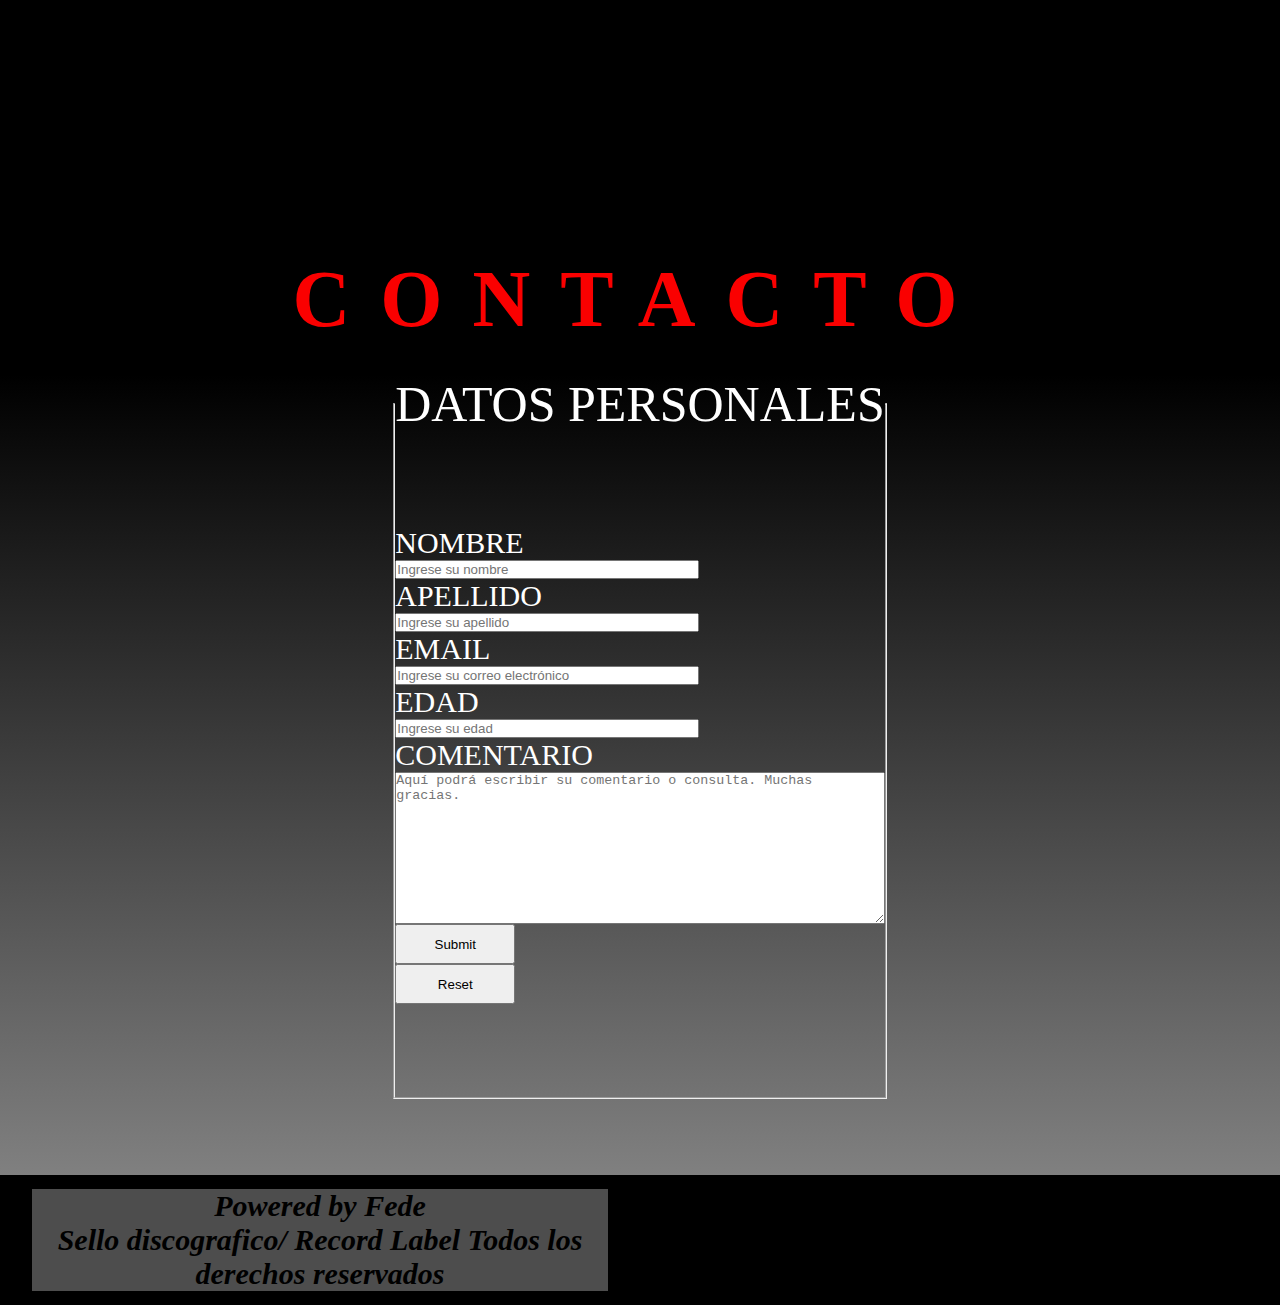
<file: html/contacto.html>
<!DOCTYPE html>
<html lang="en">
<head>
    <meta charset="UTF-8">
    <meta http-equiv="X-UA-Compatible" content="IE=edge">
    <meta name="viewport" content="width=device-width, initial-scale=1.0">
    <link rel="icon" href="../img/favicon.ico">
    <link rel="stylesheet" href="https://cdnjs.cloudflare.com/ajax/libs/animate.css/4.1.1/animate.min.css"/>
    <link href="https://cdn.jsdelivr.net/npm/bootstrap@5.2.2/dist/css/bootstrap.min.css" rel="stylesheet" integrity="sha384-Zenh87qX5JnK2Jl0vWa8Ck2rdkQ2Bzep5IDxbcnCeuOxjzrPF/et3URy9Bv1WTRi" crossorigin="anonymous">
    <link rel="stylesheet" href="../css/estilos.css">
    <title>CONTACTO</title>
</head>



<body>
    <header>
        <div>
            <a href="../index.html"><img class="logo" src="../img/ally-logo-nuevo.png" alt=""></a>
        </div>
        <div>
            <h1 id="h1_titulo">ALLIANCE99</h1>
            <h2>BrotherHood Gang</h2>
        </div>
        <div>
            <nav class="nav_header">
                <ul class="ul_nav">
                    <li><a class="a_header" href="../html/multimedia.html">MULTIMEDIA</a></li>
                    <li><a class="a_header" href="../html/discografia.html">DISCOGRAFIA</a></li>
                    <li><a class="a_header" href="../html/noticias.html">NOTICIAS</a></li>
                    <li><a class="a_header" href="../html/contacto.html">CONTACTO</a></li>
                </ul>
            </nav>

        </div>
    </header>

    <main>
        <h2 class="animate__animated animate__lightSpeedInRight">CONTACTO</h2>
        <div id="div_main_form">
            <form action="">
                <fieldset id="fieldset_contacto">
                    <legend id="legend_contacto">DATOS PERSONALES</legend>
                <div id="div_de_form">
                    <label for="nombre">NOMBRE</label>
                    <input type="text" id="input_form" placeholder="Ingrese su nombre">
            
                    <label for="apellido">APELLIDO</label>
                    <input type="text" id="input_form" placeholder="Ingrese su apellido">
            
                    <label for="email">EMAIL</label>
                    <input type="email" id="input_form" placeholder="Ingrese su correo electrónico">
            
                    <label for="edad">EDAD</label>
                    <input type="number" id="input_form" placeholder="Ingrese su edad">              
                    </div>
            
                    <div class="div_formbajo">
                    <label for="comentario">COMENTARIO</label>
                    <textarea name="" id="comentario" cols="30" rows="10" placeholder="Aquí podrá escribir su comentario o consulta. Muchas gracias."></textarea>                    
                    
                    <input class="btn btn-outline-primary" type="submit">
                    <input class="btn btn-outline-danger" type="reset">
                    
                </div>
                </fieldset>
            </form>
            </div>
    </main>

    <footer>
    <div id="div_footer">
        <div class="div_footer_hijo_text">
            <h3 class="h3_footer">Powered by Fede</h3>
            <h3 class="h3_footer">Sello discografico/ Record Label Todos los derechos reservados</h3>
            </div>

        <div class="div_footer_hijo">
            <nav>
                <ul id="ul_nav_footer">
                    <li><a href="https://www.youtube.com/channel/UCCwBs66afZPjnvWDR1bDTJw"><img class="img_footer" src="../img/youtube.png" alt="youtube"></a></li>
                    <li><a href="https://open.spotify.com/playlist/10IatlPHSLyEut1NrrSCLw"><img class="img_footer" src="../img/spotify.png" alt="spotify"></a></li>
                    <li><a href="https://www.instagram.com/alliance.99/"><img class="img_footer" src="../img/instagram.png" alt="instagram"></a></li>
                    <li><a href="https://www.twitch.tv/alliance99tv"><img class="img_footer" src="../img/twitch.png" alt="twitch"></a></li>
                </ul>
            </nav>
        </div>
    </div>
    </footer>
    <script src="https://cdn.jsdelivr.net/npm/bootstrap@5.2.2/dist/js/bootstrap.bundle.min.js" integrity="sha384-OERcA2EqjJCMA+/3y+gxIOqMEjwtxJY7qPCqsdltbNJuaOe923+mo//f6V8Qbsw3" crossorigin="anonymous"></script>
</body>
</html>
</file>
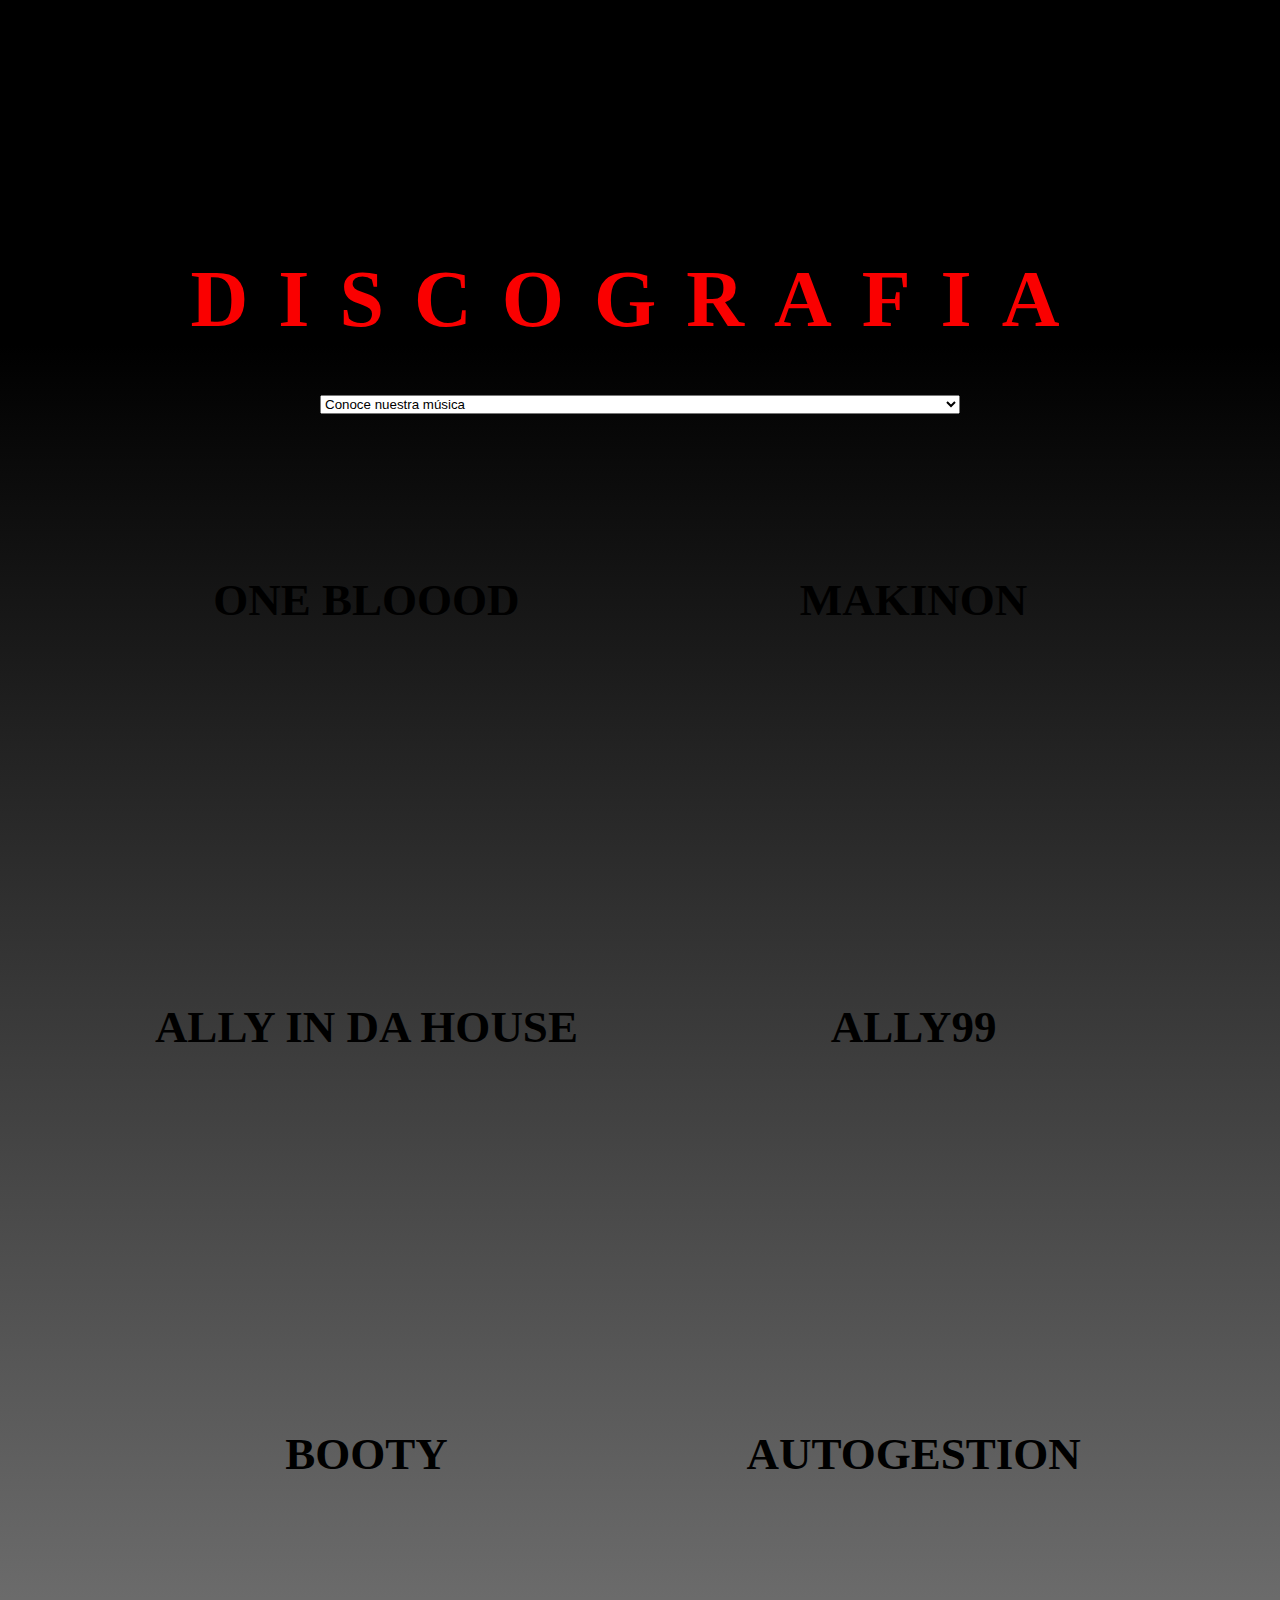
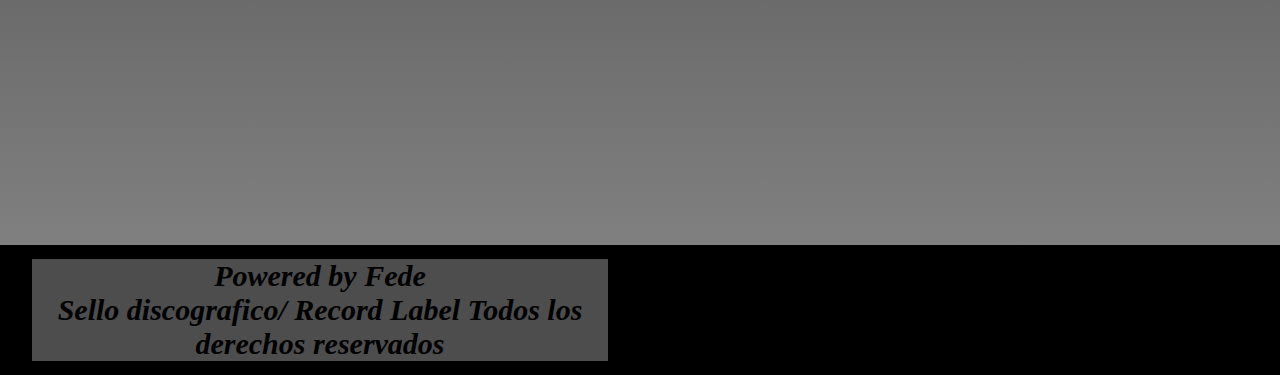
<file: html/discografia.html>
<!DOCTYPE html>
<html lang="en">
<head>
    <meta charset="UTF-8">
    <meta http-equiv="X-UA-Compatible" content="IE=edge">
    <meta name="viewport" content="width=device-width, initial-scale=1.0">
    <link rel="icon" href="../img/favicon.ico">
    <link rel="stylesheet" href="https://cdnjs.cloudflare.com/ajax/libs/animate.css/4.1.1/animate.min.css"/>
    <link href="https://cdn.jsdelivr.net/npm/bootstrap@5.2.2/dist/css/bootstrap.min.css" rel="stylesheet" integrity="sha384-Zenh87qX5JnK2Jl0vWa8Ck2rdkQ2Bzep5IDxbcnCeuOxjzrPF/et3URy9Bv1WTRi" crossorigin="anonymous">
    <link rel="stylesheet" href="../css/estilos.css">
    <title>DISCOGRAFIA</title>
</head>



<body>
    <header>
        <div>
            <a href="../index.html"><img class="logo" src="../img/ally-logo-nuevo.png" alt=""></a>
        </div>
        <div>
            <h1 id="h1_titulo">ALLIANCE99</h1>
            <h2>BrotherHood Gang</h2>
        </div>
        <div>
            <nav class="nav_header">
                <ul class="ul_nav">
                    <li><a class="a_header" href="../html/multimedia.html">MULTIMEDIA</a></li>
                    <li><a class="a_header" href="../html/discografia.html">DISCOGRAFIA</a></li>
                    <li><a class="a_header" href="../html/noticias.html">NOTICIAS</a></li>
                    <li><a class="a_header" href="../html/contacto.html">CONTACTO</a></li>
                </ul>
            </nav>

        </div>
    </header>

    <main>
        <h2 class="animate__animated animate__lightSpeedInRight">DISCOGRAFIA</h2>
        <div id="div_main_disco">
            <select class="form-select" aria-label="Default select example">
                <option selected>Conoce nuestra música</option>
                <option value="1">ONE BLOOD</option>
                <option value="2">MAKINON</option>
                <option value="3">ALLY IN DA HOUSE</option>
                <option value="4">ALLY99</option>
                <option value="5">BOOTY</option>
                <option value="6">AUTOGESTION</option>
            </select>
            <div id="grilla_discografia">
                <h3 id="titulo_discografia">ONE BLOOOD</h3>
                <h3 id="titulo_discografia">MAKINON</h3>
                <iframe class="yt_discorafia" width="600" height="300" src="https://www.youtube.com/embed/6Bf8yavwtrA" title="ONE BLOOD (99VERSION) - TUQUI x EME x DOBLE x WHITE ROCK" frameborder="0" allow="accelerometer; autoplay; clipboard-write; encrypted-media; gyroscope; picture-in-picture" allowfullscreen></iframe>
                <iframe class="yt_discorafia" width="600" height="300" src="https://www.youtube.com/embed/onuXLrIxbwA" title="MAKINÓN (Video Oficial) - Eme x Doble x Tuqui" frameborder="0" allow="accelerometer; autoplay; clipboard-write; encrypted-media; gyroscope; picture-in-picture" allowfullscreen></iframe>
                <h3 id="titulo_discografia">ALLY IN DA HOUSE</h3>
                <h3 id="titulo_discografia">ALLY99</h3>
                <iframe class="yt_discorafia" width="600" height="300" src="https://www.youtube.com/embed/8VVc_ABeJ5U" title="ALLY IN DA HOUSE- EME x TUQUI x MELLI" frameborder="0" allow="accelerometer; autoplay; clipboard-write; encrypted-media; gyroscope; picture-in-picture" allowfullscreen></iframe>
                <iframe class="yt_discorafia" width="600" height="300" src="https://www.youtube.com/embed/OQ1w5DXkHKE" title="BARRINGTON - ALLY99" frameborder="0" allow="accelerometer; autoplay; clipboard-write; encrypted-media; gyroscope; picture-in-picture" allowfullscreen></iframe>
                <h3 id="titulo_discografia">BOOTY</h3>
                <h3 id="titulo_discografia">AUTOGESTION</h3>
                <iframe class="yt_discorafia" width="600" height="300" src="https://www.youtube.com/embed/bMS3a89w-k4" title="EME & TUQUI - BOOTY" frameborder="0" allow="accelerometer; autoplay; clipboard-write; encrypted-media; gyroscope; picture-in-picture" allowfullscreen></iframe>
                <iframe class="yt_discorafia" width="600" height="300" src="https://www.youtube.com/embed/tdsek0TqQyk" title="EME - AUTOGESTIÓN" frameborder="0" allow="accelerometer; autoplay; clipboard-write; encrypted-media; gyroscope; picture-in-picture" allowfullscreen></iframe>
            </div>        
        </div>



    </main>

    <footer>
    <div id="div_footer">
        <div class="div_footer_hijo_text">
            <h3 class="h3_footer">Powered by Fede</h3>
            <h3 class="h3_footer">Sello discografico/ Record Label Todos los derechos reservados</h3>
            </div>

        <div class="div_footer_hijo">
            <nav>
                <ul id="ul_nav_footer">
                    <li><a href="https://www.youtube.com/channel/UCCwBs66afZPjnvWDR1bDTJw"><img class="img_footer" src="../img/youtube.png" alt="youtube"></a></li>
                    <li><a href="https://open.spotify.com/playlist/10IatlPHSLyEut1NrrSCLw"><img class="img_footer" src="../img/spotify.png" alt="spotify"></a></li>
                    <li><a href="https://www.instagram.com/alliance.99/"><img class="img_footer" src="../img/instagram.png" alt="instagram"></a></li>
                    <li><a href="https://www.twitch.tv/alliance99tv"><img class="img_footer" src="../img/twitch.png" alt="twitch"></a></li>
                </ul>
            </nav>
        </div>
    </div>
    </footer>
    
</body>
</html>
</file>
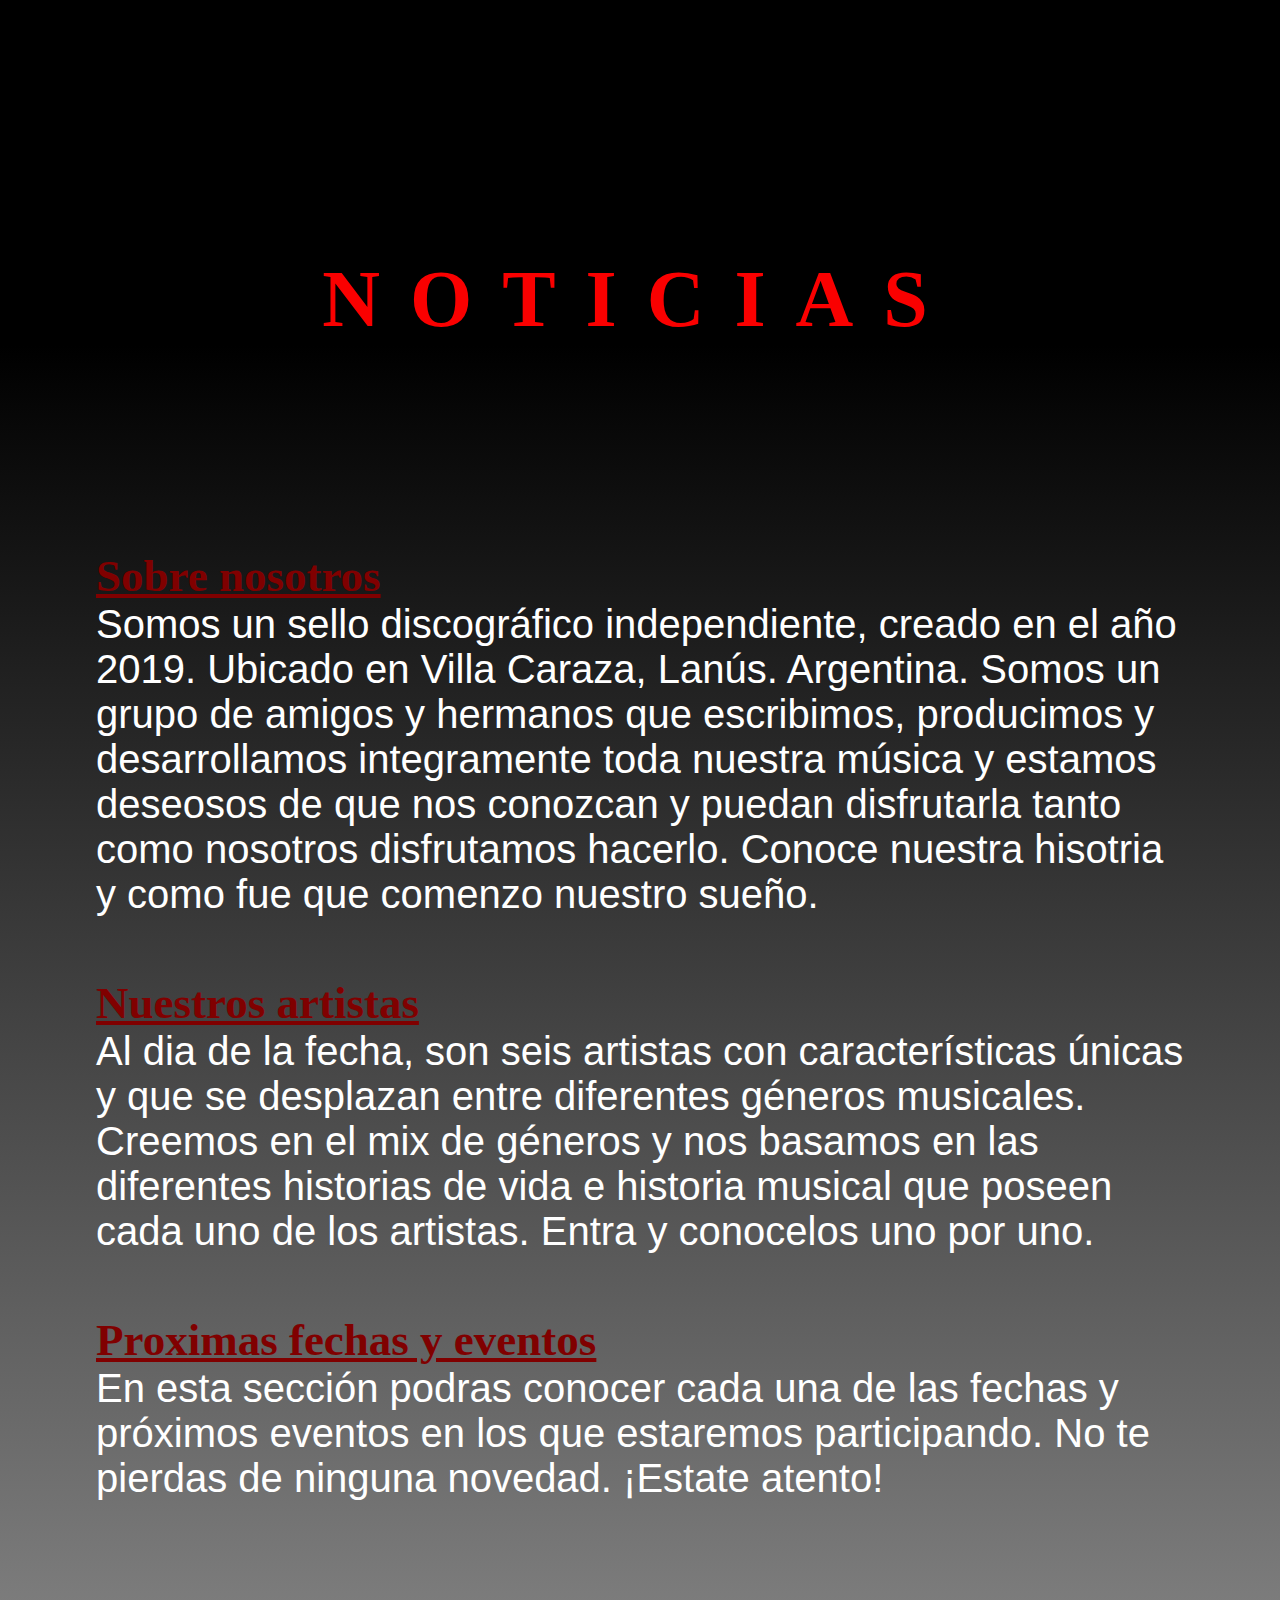
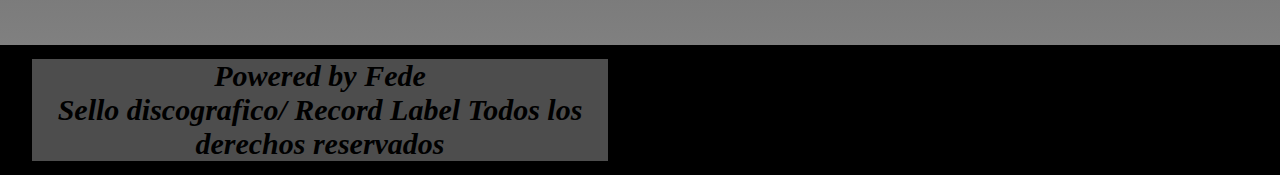
<file: html/noticias.html>
<!DOCTYPE html>
<html lang="en">
<head>
    <meta charset="UTF-8">
    <meta http-equiv="X-UA-Compatible" content="IE=edge">
    <meta name="viewport" content="width=device-width, initial-scale=1.0">
    <link rel="icon" href="../img/favicon.ico">
    <link rel="stylesheet" href="https://cdnjs.cloudflare.com/ajax/libs/animate.css/4.1.1/animate.min.css"/>
    <link href="https://cdn.jsdelivr.net/npm/bootstrap@5.2.2/dist/css/bootstrap.min.css" rel="stylesheet" integrity="sha384-Zenh87qX5JnK2Jl0vWa8Ck2rdkQ2Bzep5IDxbcnCeuOxjzrPF/et3URy9Bv1WTRi" crossorigin="anonymous">
    <link rel="stylesheet" href="../css/estilos.css">
    <title>NOTICIAS</title>
</head>



<body>
    <header>
        <div>
            <a href="../index.html"><img class="logo" src="../img/ally-logo-nuevo.png" alt=""></a>
        </div>
        <div>
            <h1 id="h1_titulo">ALLIANCE99</h1>
            <h2>BrotherHood Gang</h2>
        </div>
        <div>
            <nav class="nav_header">
                <ul class="ul_nav">
                    <li><a class="a_header" href="../html/multimedia.html">MULTIMEDIA</a></li>
                    <li><a class="a_header" href="../html/discografia.html">DISCOGRAFIA</a></li>
                    <li><a class="a_header" href="../html/noticias.html">NOTICIAS</a></li>
                    <li><a class="a_header" href="../html/contacto.html">CONTACTO</a></li>
                </ul>
            </nav>

        </div>
    </header>

    <main>
        <h2 class="animate__animated animate__lightSpeedInRight">NOTICIAS</h2>
        <div id="div_main_noticias">
            <section>
                <article>
                    <h4 class="titular_noticia">Sobre nosotros</h4>
                    <p class="p_noticia">Somos un sello discográfico independiente, creado en el año 2019. Ubicado en Villa Caraza, Lanús. Argentina. Somos un grupo de amigos y hermanos que escribimos, producimos y desarrollamos integramente toda nuestra música y estamos deseosos de que nos conozcan y puedan disfrutarla tanto como nosotros disfrutamos hacerlo. Conoce nuestra hisotria y como fue que comenzo nuestro sueño.</p>
                </article>
                <article>
                    <h4 class="titular_noticia">Nuestros artistas</h4>
                    <p class="p_noticia">Al dia de la fecha, son seis artistas con características únicas y que se desplazan entre diferentes géneros musicales. Creemos en el mix de géneros y nos basamos en las diferentes historias de vida e historia musical que poseen cada uno de los artistas. Entra y conocelos uno por uno.</p>
                </article>
                <article>
                    <h4 class="titular_noticia">Proximas fechas y eventos</h4>
                    <p class="p_noticia">En esta sección podras conocer cada una de las fechas y próximos eventos en los que estaremos participando. No te pierdas de ninguna novedad. ¡Estate atento!</p>
                </article>          
            </section>
        </div>
    </main>

    <footer>
    <div id="div_footer">
        <div class="div_footer_hijo_text">
            <h3 class="h3_footer">Powered by Fede</h3>
            <h3 class="h3_footer">Sello discografico/ Record Label Todos los derechos reservados</h3>
            </div>

        <div class="div_footer_hijo">
            <nav>
                <ul id="ul_nav_footer">
                    <li><a href="https://www.youtube.com/channel/UCCwBs66afZPjnvWDR1bDTJw"><img class="img_footer" src="../img/youtube.png" alt="youtube"></a></li>
                    <li><a href="https://open.spotify.com/playlist/10IatlPHSLyEut1NrrSCLw"><img class="img_footer" src="../img/spotify.png" alt="spotify"></a></li>
                    <li><a href="https://www.instagram.com/alliance.99/"><img class="img_footer" src="../img/instagram.png" alt="instagram"></a></li>
                    <li><a href="https://www.twitch.tv/alliance99tv"><img class="img_footer" src="../img/twitch.png" alt="twitch"></a></li>
                </ul>
            </nav>
        </div>
    </div>
    </footer>
    
</body>
</html>
</file>
<file: css/estilos.css>
* {
  margin: 0;
  padding: 0;
}

header {
  background-image: url(https://png.pngtree.com/thumb_back/fw800/background/20191014/pngtree-watercolor-galaxy-abstract-brush-background-image_319370.jpg);
  background-size: cover;
  display: flex;
}

body {
  background-color: black;
}

.ul_nav {
  display: flex;
  list-style-type: none;
}

.a_header {
  text-decoration: none;
  color: rgb(0, 0, 0);
  max-width: fit-content;
}

.a_header:hover {
  background-color: rgb(245, 199, 199);
}

.animate__animated {
  background-color: black;
  color: rgb(250, 0, 0);
  font-size: 30px;
  text-align: center;
  width: 100%;
}

footer {
  background-image: url(https://png.pngtree.com/thumb_back/fw800/background/20191014/pngtree-watercolor-galaxy-abstract-brush-background-image_319370.jpg);
  background-size: cover;
}
footer #div_footer {
  display: flex;
}
footer #ul_nav_footer {
  display: flex;
  list-style-type: none;
}

@media only screen and (max-width: 600px) {
  header {
    justify-content: space-around;
    align-content: center;
    align-items: center;
    height: 200px;
  }
  header h1 {
    font-size: 40px;
  }
  header h2 {
    font-size: 25px;
  }
  header .ul_nav {
    justify-content: space-evenly;
    flex-direction: column;
  }
  header .a_header {
    font-weight: 700;
    border-radius: 30px;
    font-size: 15px;
  }
  header .logo {
    height: 100px;
    width: 100px;
  }
  .foto_main {
    width: 100%;
    height: 100%;
    object-fit: contain;
  }
  .foto_main_dos {
    display: none;
  }
  #div_main_padre {
    height: 1300px;
    background-image: linear-gradient(to bottom, black, grey);
    display: flex;
    flex-direction: column;
    justify-content: space-evenly;
  }
  #div_main_padre .div_main_hijo_primero {
    display: flex;
    justify-content: space-around;
    align-items: center;
  }
  #div_main_padre .div_main_hijo_links {
    flex-direction: column;
    display: flex;
    align-items: center;
    justify-content: space-between;
    align-content: space-between;
    height: 450px;
  }
  #div_main_padre p {
    font-family: Arial, Helvetica, sans-serif;
    font-size: 20px;
    color: white;
  }
  #div_main_padre .fieldste_index {
    width: 70%;
    margin-top: 10px;
    border-color: aliceblue;
    border-style: dashed;
  }
  #div_footer {
    justify-content: space-around;
    align-items: center;
    height: 60px;
  }
  #div_footer .div_footer_hijo {
    width: 45%;
  }
  #div_footer .img_footer {
    height: 30px;
    width: 30px;
  }
  #div_footer .h3_footer {
    font-size: 12px;
    background-color: white;
    opacity: 0.6;
    text-align: center;
  }
  #div_footer #ul_nav_footer {
    justify-content: space-around;
  }
  .youtube {
    height: 300px;
    width: 80%;
  }
  .spoty {
    height: 100px;
    width: 80%;
  }
  #grilla_galeria {
    display: grid;
    height: 90%;
    grid-template-columns: 40% 40%;
    grid-template-rows: 5% 15% 5% 15% 5% 15%;
    grid-template-areas: "titulo_img1 img_galeria1" "parrafo_1 img_galeria1" "titulo_img2 img_galeria2" "parrafo_2 img_galeria2" "titulo_img3 img_galeria3" "parrafo_3 img_galeria3";
    justify-content: center;
    align-content: space-around;
    justify-items: center;
    align-items: center;
    background-image: linear-gradient(to bottom, black, grey);
    height: 2000px;
  }
  #grilla_galeria #titulo_img1 {
    font-size: 30px;
    color: rgb(133, 0, 0);
    font-family: "Roboto";
    align-self: flex-end;
    text-decoration: underline;
  }
  #grilla_galeria #titulo_img2 {
    font-size: 30px;
    color: rgb(133, 0, 0);
    font-family: "Roboto";
    align-self: flex-end;
    text-decoration: underline;
  }
  #grilla_galeria #titulo_img3 {
    font-size: 30px;
    color: rgb(133, 0, 0);
    font-family: "Roboto";
    align-self: flex-end;
    text-decoration: underline;
  }
  #grilla_galeria .img_galeria1 {
    height: 70%;
    width: 100%;
    object-fit: cover;
    grid-area: img_galeria1;
    padding-left: 10px;
  }
  #grilla_galeria .img_galeria2 {
    height: 70%;
    width: 100%;
    object-fit: cover;
    grid-area: img_galeria2;
    padding-left: 10px;
  }
  #grilla_galeria .img_galeria3 {
    height: 70%;
    width: 100%;
    object-fit: cover;
    grid-area: img_galeria3;
    padding-left: 10px;
  }
  #grilla_galeria .img_galeria1:hover {
    transform: scale(1.1);
    transition: 2s;
  }
  #grilla_galeria .img_galeria2:hover {
    transform: scale(1.1);
    transition: 2s;
  }
  #grilla_galeria .img_galeria3:hover {
    transform: scale(1.1);
    transition: 2s;
  }
  #grilla_galeria .parrafo_1 {
    color: rgb(255, 255, 255);
    font-size: 15px;
    font-family: "Roboto";
    justify-self: start;
    align-self: flex-start;
  }
  #grilla_galeria .parrafo_2 {
    color: rgb(202, 202, 202);
    font-size: 15px;
    font-family: "Roboto";
    justify-self: start;
    align-self: flex-start;
  }
  #grilla_galeria .parrafo_3 {
    color: rgb(175, 175, 175);
    font-size: 15px;
    font-family: "Roboto";
    justify-self: start;
    align-self: flex-start;
  }
  #div_main_form {
    height: 800px;
    display: flex;
    align-content: center;
    justify-content: center;
    background-image: linear-gradient(to bottom, black, grey);
    margin-top: 30px;
  }
  #div_main_form #fieldset_contacto {
    height: 90%;
    display: flex;
    flex-direction: column;
    align-items: center;
    justify-content: center;
  }
  #div_main_form #div_de_form {
    display: flex;
    flex-direction: column;
    width: 100%;
  }
  #div_main_form label {
    font-size: 30px;
    color: white;
  }
  #div_main_form #legend_contacto {
    font-size: 40px;
    color: white;
  }
  #div_main_form #input_form {
    width: 300px;
  }
  #div_main_form .div_formbajo {
    display: flex;
    flex-direction: column;
    justify-content: left;
    width: 100%;
  }
  #div_main_form .btn {
    height: 40px;
    width: 100px;
  }
  #div_main_disco {
    height: 1500px;
    background-image: linear-gradient(to bottom, black, grey);
    display: flex;
    flex-direction: column;
    align-items: center;
  }
  #div_main_disco .form-select {
    width: 50%;
    margin-top: 60px;
  }
  #div_main_disco #grilla_discografia {
    display: grid;
    height: 90%;
    width: 100%;
    flex-direction: row;
    margin-top: 150px;
    grid-template-columns: 45% 45%;
    grid-template-rows: 5% 27% 5% 27% 5% 27%;
    justify-content: center;
    align-content: space-between;
    justify-items: center;
    align-items: center;
  }
  #div_main_disco #titulo_discografia {
    font-size: 20px;
    color: rgb(83, 14, 14);
  }
  #div_main_disco .yt_discorafia {
    width: 250px;
    height: 200px;
  }
  #div_main_noticias {
    background-image: linear-gradient(to bottom, black, grey);
  }
  #div_main_noticias section {
    display: flex;
    flex-direction: column;
    align-items: center;
  }
  #div_main_noticias article {
    width: 85%;
    margin-top: 60px;
  }
  #div_main_noticias .titular_noticia {
    font-size: 30px;
    color: maroon;
    text-decoration: underline;
  }
  #div_main_noticias .p_noticia {
    font-family: Arial, Helvetica, sans-serif;
    font-size: 20px;
    color: white;
  }
}
@media only screen and (min-width: 600px) {
  header {
    display: flex;
    justify-content: space-around;
    align-items: center;
  }
  .logo {
    height: 250px;
    width: 250px;
  }
  .a_header {
    font-weight: 700;
    border-radius: 30px;
    font-size: 20px;
    padding: 11px;
  }
  #h1_titulo {
    font-size: 90px;
    font-family: Verdana, Geneva, Tahoma, sans-serif;
  }
  h2 {
    font-size: 60px;
    text-align: center;
  }
  .animate__animated {
    background-color: black;
    color: rgb(250, 0, 0);
    font-size: 80px;
    text-align: center;
    letter-spacing: 30px;
  }
  .nav_header {
    display: flex;
  }
  .ul_nav {
    flex-direction: row;
    height: 50px;
    display: flex;
    list-style-type: none;
  }
  #div_main_padre {
    height: 1500px;
    background-image: linear-gradient(to bottom, black, grey);
    display: flex;
    flex-direction: column;
    align-items: center;
  }
  .div_main_hijo_primero {
    height: 30%;
    display: flex;
    justify-content: space-around;
    align-items: center;
  }
  .div_main_fotos {
    display: flex;
    height: 600px;
    align-items: flex-start;
  }
  .div_main_hijo_links {
    flex-direction: row;
    display: flex;
    height: 30%;
    width: 100%;
    justify-content: space-around;
    margin-bottom: 300px;
  }
  p {
    font-family: Arial, Helvetica, sans-serif;
    font-size: 40px;
    color: white;
  }
  .foto_main {
    width: 60%;
    height: 100%;
    object-fit: contain;
  }
  .foto_main_dos {
    width: 50%;
    height: 50%;
    object-fit: contain;
    margin-top: 200px;
  }
  .fieldste_index {
    width: 70%;
    margin-top: 10px;
    border-color: aliceblue;
    border-style: dashed;
  }
  .youtube {
    height: 450px;
    width: 45%;
    margin-bottom: 30px;
  }
  .spoty {
    height: 300px;
    width: 45%;
  }
  .div_footer_hijo_text {
    width: 45%;
    background-color: grey;
    opacity: 0.6;
  }
  .div_footer_hijo {
    width: 45%;
  }
  .img_footer {
    height: 60px;
    width: 60px;
  }
  .img_footer:hover {
    background-color: rgb(134, 127, 127);
  }
  #div_footer {
    justify-content: space-around;
    align-items: center;
    height: 130px;
  }
  .h3_footer {
    font-size: 30px;
    font-style: italic;
    color: black;
    text-align: center;
  }
  #ul_nav_footer {
    justify-content: space-around;
  }
  #grilla_galeria {
    display: grid;
    height: 90%;
    grid-template-columns: 40% 40%;
    grid-template-rows: 5% 15% 5% 15% 5% 15%;
    grid-template-areas: "titulo_img1 img_galeria1" "parrafo_1 img_galeria1" "titulo_img2 img_galeria2" "parrafo_2 img_galeria2" "titulo_img3 img_galeria3" "parrafo_3 img_galeria3";
    justify-content: center;
    align-content: space-around;
    justify-items: center;
    align-items: center;
    background-image: linear-gradient(to bottom, black, grey);
  }
  #titulo_img1 {
    font-size: 40px;
    color: rgb(133, 0, 0);
    font-family: "Roboto";
    text-decoration: underline;
  }
  #titulo_img2 {
    font-size: 40px;
    color: rgb(133, 0, 0);
    font-family: "Roboto";
    text-decoration: underline;
  }
  #titulo_img3 {
    font-size: 40px;
    color: rgb(133, 0, 0);
    font-family: "Roboto";
    text-decoration: underline;
  }
  .img_galeria1 {
    height: 100%;
    width: 70%;
    object-fit: cover;
    grid-area: img_galeria1;
  }
  .img_galeria2 {
    height: 100%;
    width: 70%;
    object-fit: cover;
    grid-area: img_galeria2;
  }
  .img_galeria3 {
    height: 100%;
    width: 70%;
    object-fit: cover;
    grid-area: img_galeria3;
  }
  .img_galeria1:hover {
    transform: scale(1.1);
    transition: 2s;
  }
  .img_galeria2:hover {
    transform: scale(1.1);
    transition: 2s;
  }
  .img_galeria3:hover {
    transform: scale(1.1);
    transition: 2s;
  }
  .parrafo_1 {
    color: rgb(255, 255, 255);
    font-size: 30px;
    font-family: "Roboto";
    justify-self: start;
    align-self: flex-start;
  }
  .parrafo_2 {
    color: rgb(202, 202, 202);
    font-size: 30px;
    font-family: "Roboto";
    justify-self: start;
    align-self: flex-start;
  }
  .parrafo_3 {
    color: rgb(175, 175, 175);
    font-size: 30px;
    font-family: "Roboto";
    justify-self: start;
    align-self: flex-start;
  }
  #fieldset_contacto {
    height: 90%;
    display: flex;
    flex-direction: column;
    align-items: center;
    justify-content: center;
  }
  #div_main_form {
    height: 800px;
    display: flex;
    align-content: center;
    justify-content: center;
    background-image: linear-gradient(to bottom, black, grey);
    margin-top: 30px;
  }
  #div_de_form {
    display: flex;
    flex-direction: column;
    width: 100%;
  }
  label {
    font-size: 30px;
    color: white;
  }
  #legend_contacto {
    font-size: 50px;
    color: white;
  }
  #input_form {
    width: 300px;
  }
  .div_formbajo {
    display: flex;
    flex-direction: column;
    justify-content: left;
    width: 100%;
  }
  .btn {
    height: 40px;
    width: 120px;
  }
  #div_main_disco {
    height: 1500px;
    background-image: linear-gradient(to bottom, black, grey);
    display: flex;
    flex-direction: column;
    align-items: center;
  }
  .form-select {
    width: 50%;
    margin-top: 50px;
  }
  #grilla_discografia {
    display: grid;
    height: 90%;
    width: 95%;
    margin-top: 150px;
    grid-template-columns: 45% 45%;
    grid-template-rows: 5% 27% 5% 27% 5% 27%;
    justify-content: center;
    align-content: space-around;
    justify-items: center;
    align-items: center;
  }
  #div_main_noticias {
    background-image: linear-gradient(to bottom, black, grey);
    height: 1300px;
    display: flex;
    align-content: space-between;
    align-items: center;
  }
  #titulo_discografia {
    font-size: 45px;
  }
  section {
    display: flex;
    flex-direction: column;
    align-items: center;
    align-content: space-around;
  }
  article {
    width: 85%;
    margin-top: 60px;
    height: 95%;
  }
  .titular_noticia {
    font-size: 45px;
    color: maroon;
    text-decoration: underline;
  }
}

/*# sourceMappingURL=estilos.css.map */
</file>
